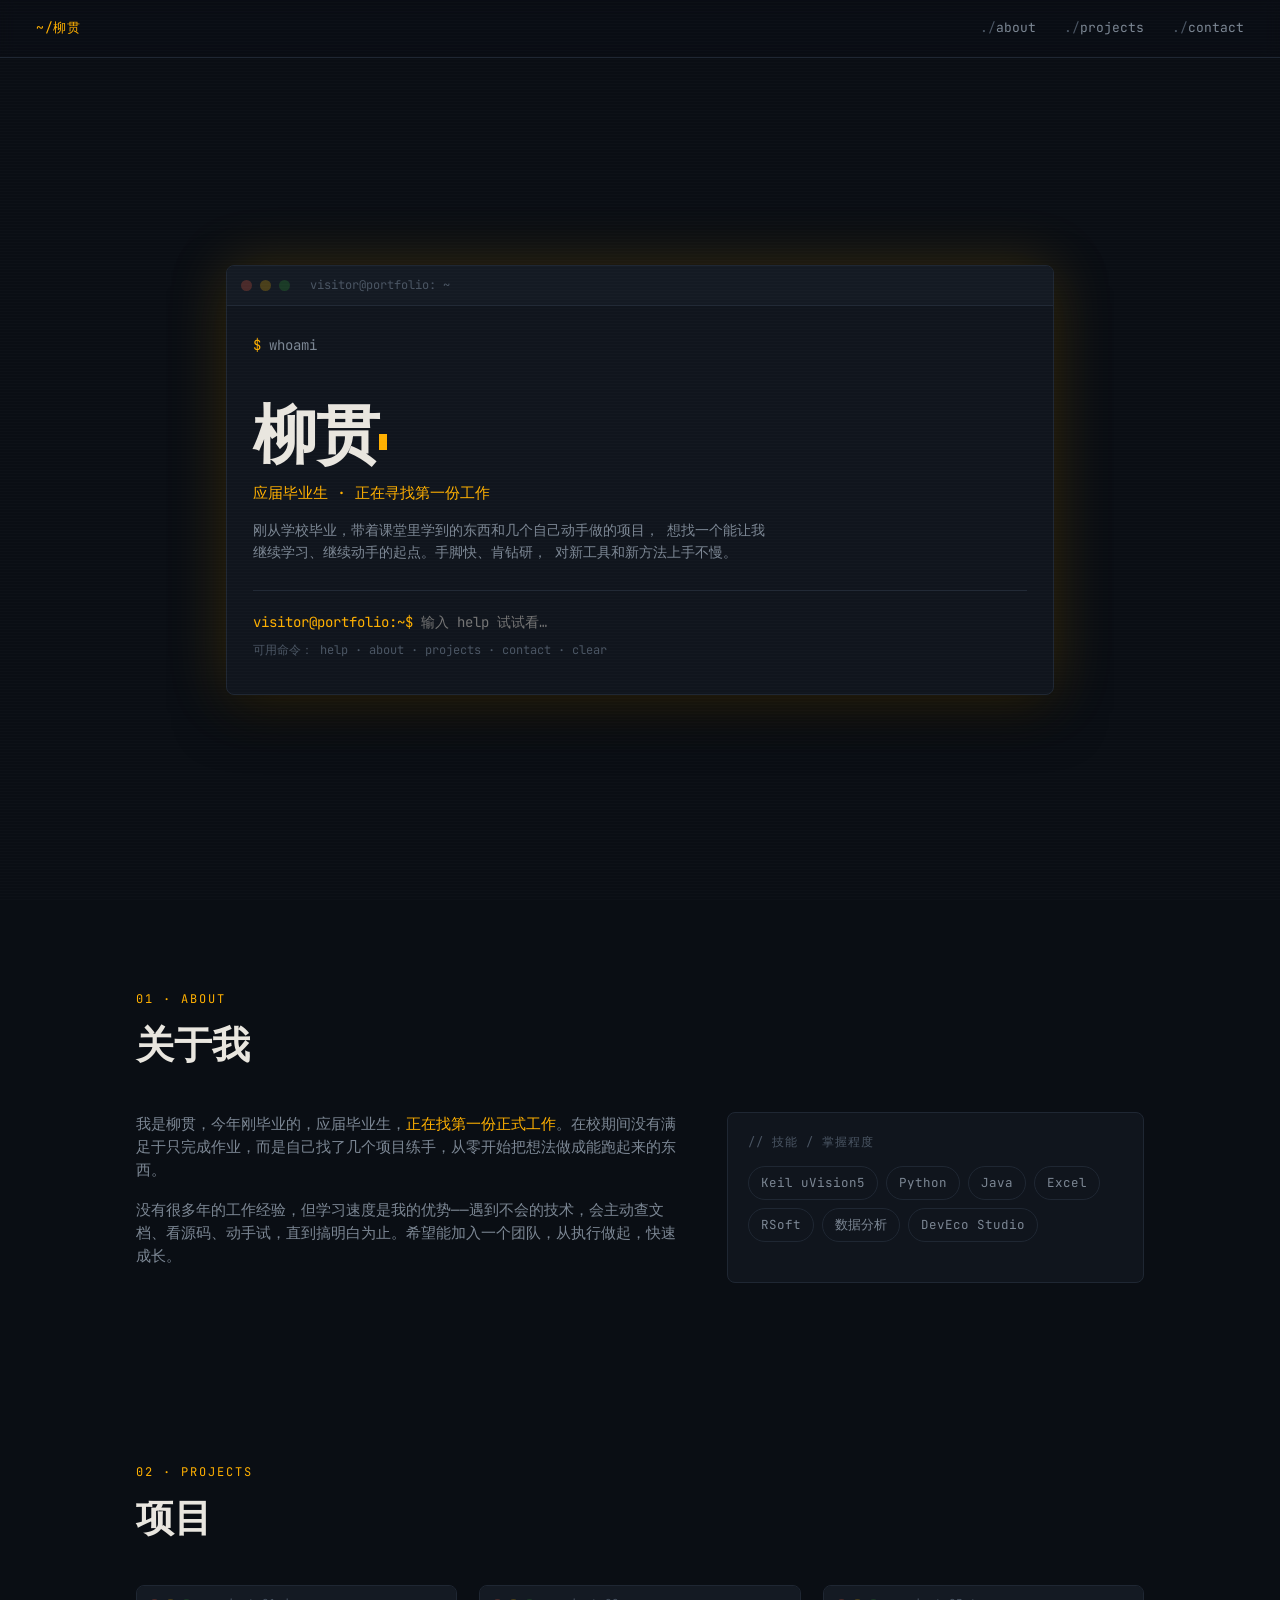
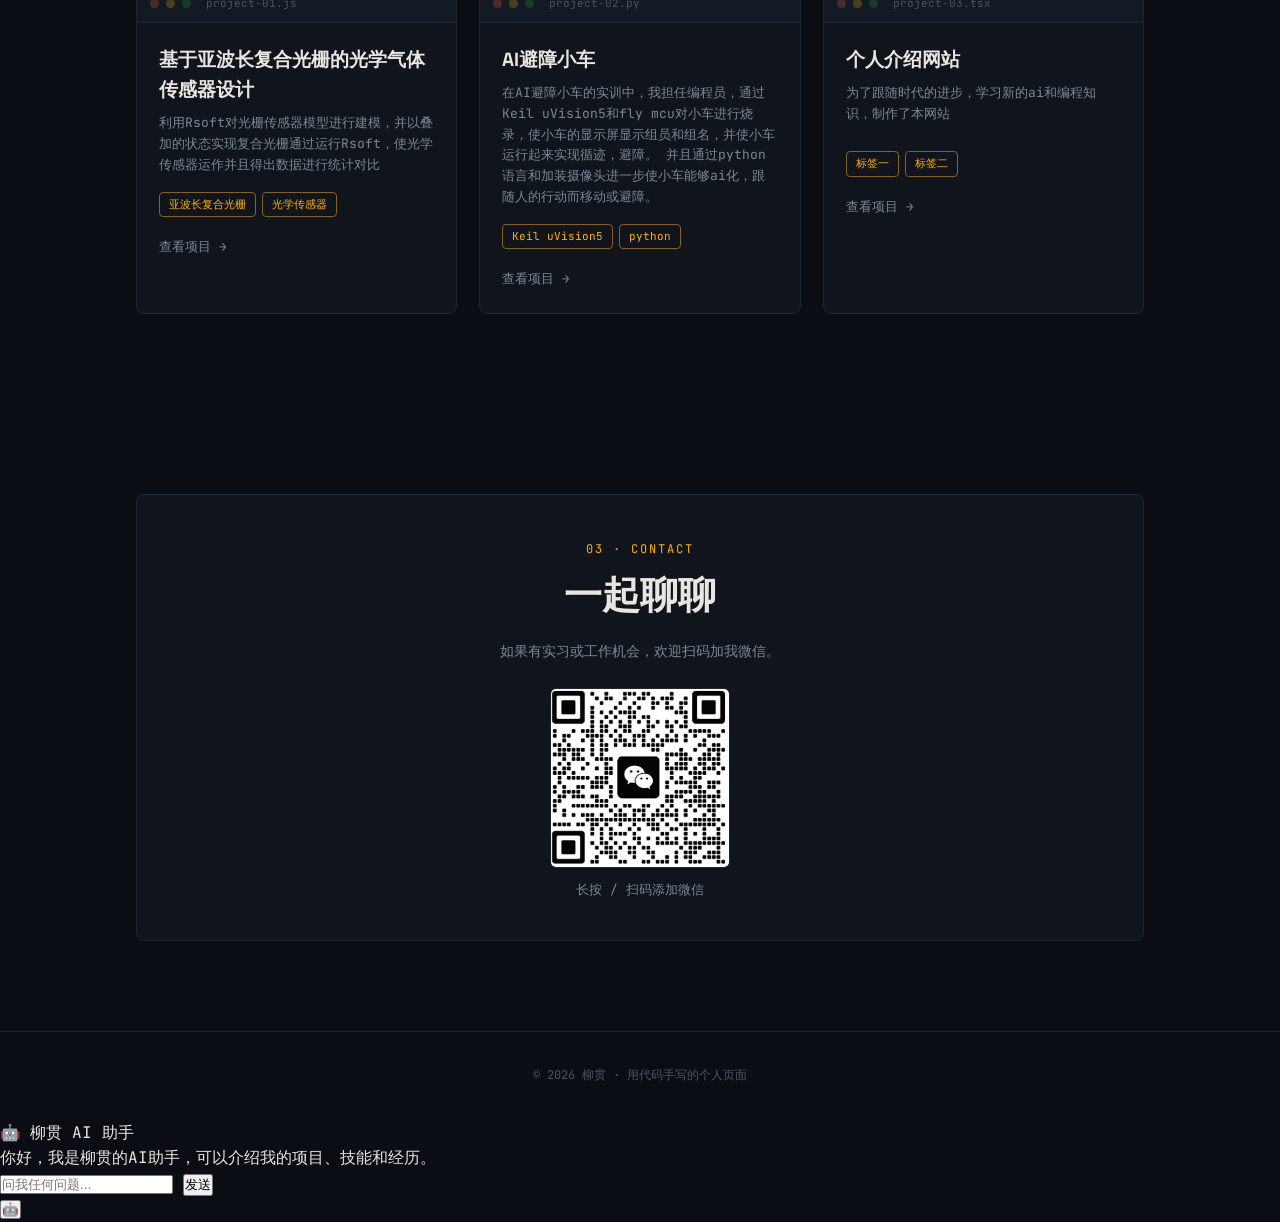
<file: index.html>
<!DOCTYPE html>
<html lang="zh-CN">
<head>
<meta charset="UTF-8">
<meta name="viewport" content="width=device-width, initial-scale=1.0">
<title>柳贯 — 作品集</title>
<link rel="preconnect" href="https://fonts.googleapis.com">
<link href="https://fonts.googleapis.com/css2?family=Space+Grotesk:wght@400;500;600;700&family=JetBrains+Mono:wght@400;500;700&display=swap" rel="stylesheet">
<style>
  :root{
    --bg-deep:#0a0e14;
    --bg-panel:#10151d;
    --bg-panel-2:#141a23;
    --line:#1f2733;
    --amber:#ffb000;
    --amber-dim:#8a611c;
    --amber-glow:rgba(255,176,0,0.18);
    --text-primary:#e9e6df;
    --text-dim:#7c8794;
    --text-faint:#4a5563;
    --font-display:'Space Grotesk',sans-serif;
    --font-mono:'JetBrains Mono',monospace;
  }
  *{margin:0;padding:0;box-sizing:border-box;}
  html{scroll-behavior:smooth;}
  body{
    background:var(--bg-deep);
    color:var(--text-primary);
    font-family:var(--font-mono);
    line-height:1.6;
    overflow-x:hidden;
  }
  body::before{
    content:"";
    position:fixed; inset:0;
    background:repeating-linear-gradient(0deg,rgba(255,255,255,0.015) 0px,rgba(255,255,255,0.015) 1px,transparent 1px,transparent 3px);
    pointer-events:none;
    z-index:100;
  }
  a{color:inherit;text-decoration:none;}
  ::selection{background:var(--amber);color:var(--bg-deep);}

  /* ---- topbar ---- */
  .topbar{
    position:fixed; top:0; left:0; right:0;
    display:flex; justify-content:space-between; align-items:center;
    padding:18px 36px;
    background:rgba(10,14,20,0.85);
    backdrop-filter:blur(8px);
    border-bottom:1px solid var(--line);
    z-index:50;
    font-size:13px;
  }
  .topbar .brand{color:var(--amber); letter-spacing:0.5px;}
  .topbar nav{display:flex; gap:28px;}
  .topbar nav a{color:var(--text-dim); transition:color .2s;}
  .topbar nav a:hover{color:var(--amber);}
  .topbar nav a::before{content:"./"; color:var(--text-faint);}

  /* ---- hero / terminal ---- */
  .hero{
    min-height:100vh;
    display:flex; flex-direction:column; justify-content:center;
    padding:120px 36px 60px;
    max-width:900px;
    margin:0 auto;
  }
  .term-window{
    background:var(--bg-panel);
    border:1px solid var(--line);
    border-radius:8px;
    box-shadow:0 0 60px var(--amber-glow), 0 20px 50px rgba(0,0,0,0.5);
    overflow:hidden;
  }
  .term-bar{
    display:flex; align-items:center; gap:8px;
    padding:10px 14px;
    background:var(--bg-panel-2);
    border-bottom:1px solid var(--line);
  }
  .term-bar .dot{width:11px;height:11px;border-radius:50%;}
  .dot.red{background:#4a2a2a;} .dot.yellow{background:#4a3f1a;} .dot.green{background:#1a3a26;}
  .term-bar .path{margin-left:12px; font-size:12px; color:var(--text-faint);}
  .term-body{padding:28px 26px 34px; font-size:14px; min-height:260px;}
  .term-line{color:var(--text-dim); margin-bottom:6px;}
  .term-line .prompt{color:var(--amber);}
  .cursor{display:inline-block; width:8px; height:16px; background:var(--amber); vertical-align:middle; animation:blink 1s steps(1) infinite;}
  @keyframes blink{50%{opacity:0;}}

  .hero-name{
    font-family:var(--font-display);
    font-size:clamp(36px,7vw,64px);
    font-weight:700;
    color:var(--text-primary);
    margin:18px 0 4px;
    letter-spacing:-1px;
    opacity:0; transform:translateY(10px);
  }
  .hero-role{
    font-size:15px; color:var(--amber);
    margin-bottom:14px;
    opacity:0;
  }
  .hero-desc{
    color:var(--text-dim); font-size:14px; max-width:520px;
    opacity:0;
  }
  .hero-cmd-row{
    display:flex; align-items:center; gap:8px;
    margin-top:26px;
    border-top:1px solid var(--line);
    padding-top:20px;
    opacity:0;
  }
  .hero-cmd-row .prompt{color:var(--amber); font-size:14px;}
  #cmdInput{
    flex:1; background:transparent; border:none; outline:none;
    color:var(--text-primary); font-family:var(--font-mono); font-size:14px;
  }
  .hero-hint{color:var(--text-faint); font-size:12px; margin-top:8px; opacity:0;}

  .reveal{animation:fadeUp .6s ease forwards;}
  @keyframes fadeUp{to{opacity:1; transform:translateY(0);}}

  /* ---- section shared ---- */
  section{padding:90px 36px; max-width:1080px; margin:0 auto;}
  .sec-label{
    font-size:12px; color:var(--amber); letter-spacing:2px;
    margin-bottom:6px;
  }
  .sec-title{
    font-family:var(--font-display); font-size:clamp(26px,4vw,38px);
    font-weight:600; margin-bottom:36px; color:var(--text-primary);
  }

  /* ---- about ---- */
  .about-grid{display:grid; grid-template-columns:1.3fr 1fr; gap:50px;}
  .about-text p{color:var(--text-dim); margin-bottom:16px; font-size:14.5px;}
  .about-text .amber-word{color:var(--amber);}
  .stack-panel{
    background:var(--bg-panel); border:1px solid var(--line); border-radius:8px; padding:20px;
  }
  .stack-panel .panel-title{font-size:12px; color:var(--text-faint); margin-bottom:14px; letter-spacing:1px;}
  .stack-list{list-style:none; display:flex; flex-wrap:wrap; gap:8px;}
  .stack-list li{
    font-size:12.5px; padding:6px 12px; border:1px solid var(--line);
    border-radius:20px; color:var(--text-dim); transition:.2s;
  }
  .stack-list li:hover{border-color:var(--amber-dim); color:var(--amber);}

  /* ---- projects ---- */
  .proj-grid{display:grid; grid-template-columns:repeat(auto-fit,minmax(300px,1fr)); gap:22px;}
  .proj-card{
    background:var(--bg-panel); border:1px solid var(--line); border-radius:8px;
    overflow:hidden; transition:transform .25s, border-color .25s, box-shadow .25s;
  }
  .proj-card:hover{transform:translateY(-4px); border-color:var(--amber-dim); box-shadow:0 12px 30px rgba(0,0,0,0.4);}
  .proj-titlebar{
    display:flex; align-items:center; gap:7px; padding:9px 13px;
    background:var(--bg-panel-2); border-bottom:1px solid var(--line);
  }
  .proj-titlebar .dot{width:9px;height:9px;border-radius:50%;}
  .proj-titlebar span{margin-left:8px; font-size:11px; color:var(--text-faint);}
  .proj-body{padding:22px;}
  .proj-body h3{font-family:var(--font-display); font-size:19px; margin-bottom:8px; color:var(--text-primary);}
  .proj-body p{font-size:13px; color:var(--text-dim); margin-bottom:16px; min-height:52px;}
  .proj-tags{display:flex; gap:6px; flex-wrap:wrap; margin-bottom:16px;}
  .proj-tags span{font-size:11px; color:var(--amber); border:1px solid var(--amber-dim); padding:3px 9px; border-radius:4px;}
  .proj-link{font-size:12.5px; color:var(--text-dim); display:inline-flex; align-items:center; gap:6px;}
  .proj-link:hover{color:var(--amber);}

  /* ---- contact ---- */
  .contact-box{
    background:var(--bg-panel); border:1px solid var(--line); border-radius:8px;
    padding:40px; text-align:center;
  }
  .contact-box .sec-title{margin-bottom:14px;}
  .contact-box p{color:var(--text-dim); margin-bottom:26px; font-size:14px;}
  .contact-links{display:flex; gap:18px; justify-content:center; flex-wrap:wrap;}
  .contact-links a{
    font-size:13px; padding:10px 20px; border:1px solid var(--line); border-radius:6px;
    color:var(--text-primary); transition:.2s;
  }
  .contact-links a:hover{border-color:var(--amber); color:var(--amber);}
  .qr-wrap{display:flex; flex-direction:column; align-items:center; gap:12px;}
  .qr-box{
    width:180px; height:180px; background:#f4f1ea; border-radius:6px;
    display:flex; align-items:center; justify-content:center; overflow:hidden;
    border:1px solid var(--line);
  }
  .qr-box img{width:100%; height:100%; object-fit:cover;}
  .qr-placeholder{font-family:var(--font-mono); font-size:11px; color:#9a8f7a; text-align:center; padding:10px; line-height:1.5;}
  .qr-caption{font-size:12.5px; color:var(--text-dim);}

  footer{
    text-align:center; padding:34px; color:var(--text-faint); font-size:12px;
    border-top:1px solid var(--line);
  }

  @media (max-width:720px){
    .topbar nav{display:none;}
    .about-grid{grid-template-columns:1fr;}
    section{padding:60px 22px;}
  }
  @media (prefers-reduced-motion: reduce){
    *{animation-duration:0.001ms !important; animation-iteration-count:1 !important;}
    html{scroll-behavior:auto;}
  }
</style>
</head>
<body>

<div class="topbar">
  <div class="brand">~/柳贯</div>
  <nav>
    <a href="#about">about</a>
    <a href="#projects">projects</a>
    <a href="#contact">contact</a>
  </nav>
</div>

<section class="hero">
  <div class="term-window">
    <div class="term-bar">
      <div class="dot red"></div><div class="dot yellow"></div><div class="dot green"></div>
      <div class="path">visitor@portfolio: ~</div>
    </div>
    <div class="term-body">
      <div class="term-line"><span class="prompt">$</span> whoami</div>
      <h1 class="hero-name" id="typedName"></h1>
      <div class="hero-role reveal" style="animation-delay:.9s">应届毕业生 · 正在寻找第一份工作</div>
      <p class="hero-desc reveal" style="animation-delay:1.1s">
        刚从学校毕业，带着课堂里学到的东西和几个自己动手做的项目，
        想找一个能让我继续学习、继续动手的起点。手脚快、肯钻研，
        对新工具和新方法上手不慢。
      </p>
      <div class="hero-cmd-row reveal" style="animation-delay:1.3s">
        <span class="prompt">visitor@portfolio:~$</span>
        <input id="cmdInput" type="text" placeholder="输入 help 试试看…" autocomplete="off">
      </div>
      <div class="hero-hint reveal" style="animation-delay:1.4s">可用命令： help · about · projects · contact · clear</div>
    </div>
  </div>
</section>

<section id="about">
  <div class="sec-label">01 · ABOUT</div>
  <h2 class="sec-title">关于我</h2>
  <div class="about-grid">
    <div class="about-text">
      <p>我是柳贯，今年刚毕业的，应届毕业生，<span class="amber-word">正在找第一份正式工作</span>。在校期间没有满足于只完成作业，而是自己找了几个项目练手，从零开始把想法做成能跑起来的东西。</p>
      <p>没有很多年的工作经验，但学习速度是我的优势——遇到不会的技术，会主动查文档、看源码、动手试，直到搞明白为止。希望能加入一个团队，从执行做起，快速成长。</p>
    </div>
    <div class="stack-panel">
      <div class="panel-title">// 技能 / 掌握程度</div>
      <ul class="stack-list">
        <li>Keil uVision5</li><li> Python</li><li>Java</li><li>Excel</li>
        <li>RSoft</li></li><li>数据分析</li><li>DevEco Studio</li>
      </ul>
    </div>
  </div>
</section>

<section id="projects">
  <div class="sec-label">02 · PROJECTS</div>
  <h2 class="sec-title">项目</h2>
  <div class="proj-grid">

    <div class="proj-card">
      <div class="proj-titlebar"><div class="dot red"></div><div class="dot yellow"></div><div class="dot green"></div><span>project-01.js</span></div>
      <div class="proj-body">
        <h3>基于亚波长复合光栅的光学气体传感器设计</h3>
        <p>利用Rsoft对光栅传感器模型进行建模，并以叠加的状态实现复合光栅通过运行Rsoft，使光学传感器运作并且得出数据进行统计对比</p>
        <div class="proj-tags"><span>亚波长复合光栅</span><span>光学传感器</span></div>
        <a class="proj-link" href="#">查看项目 →</a>
      </div>
    </div>

    <div class="proj-card">
      <div class="proj-titlebar"><div class="dot red"></div><div class="dot yellow"></div><div class="dot green"></div><span>project-02.py</span></div>
      <div class="proj-body">
        <h3>AI避障小车</h3>
        <p>在AI避障小车的实训中，我担任编程员，通过Keil uVision5和fly mcu对小车进行烧录，使小车的显示屏显示组员和组名，并使小车运行起来实现循迹，避障。
          并且通过python语言和加装摄像头进一步使小车能够ai化，跟随人的行动而移动或避障。</p>
        <div class="proj-tags"><span>Keil uVision5</span><span>python</span></div>
        <a class="proj-link" href="#">查看项目 →</a>
      </div>
    </div>

    <div class="proj-card">
      <div class="proj-titlebar"><div class="dot red"></div><div class="dot yellow"></div><div class="dot green"></div><span>project-03.tsx</span></div>
      <div class="proj-body">
        <h3>个人介绍网站</h3>
        <p>为了跟随时代的进步，学习新的ai和编程知识，制作了本网站</p>
        <div class="proj-tags"><span>标签一</span><span>标签二</span></div>
        <a class="proj-link" href="#">查看项目 →</a>
      </div>
    </div>

  </div>
</section>

<section id="contact">
  <div class="contact-box">
    <div class="sec-label" style="text-align:left; display:inline-block;">03 · CONTACT</div>
    <h2 class="sec-title">一起聊聊</h2>
    <p>如果有实习或工作机会，欢迎扫码加我微信。</p>
    <div class="qr-wrap">
      <div class="qr-box">
        <!-- 把你的微信二维码图片放到网页同一文件夹，改成 <img src="你的图片文件名.jpg"> 替换下面这行 -->
        <img src="qrcode.jpg">
      </div>
      <div class="qr-caption">长按 / 扫码添加微信</div>
    </div>
  </div>
</section>

<footer>© 2026 柳贯 · 用代码手写的个人页面</footer>

<script>
  // typed name effect
  const nameEl = document.getElementById('typedName');
  const fullName = "柳贯";
  let i = 0;
  function typeName(){
    if(i <= fullName.length){
      nameEl.textContent = fullName.slice(0,i);
      nameEl.style.opacity = 1;
      i++;
      setTimeout(typeName, 90);
    } else {
      const c = document.createElement('span');
      c.className = 'cursor';
      nameEl.appendChild(c);
    }
  }
  setTimeout(typeName, 500);

  // fake terminal command handler
  const input = document.getElementById('cmdInput');
  input.addEventListener('keydown', (e) => {
    if(e.key === 'Enter'){
      const cmd = input.value.trim().toLowerCase();
      input.value = '';
      if(cmd === 'about') document.getElementById('about').scrollIntoView({behavior:'smooth'});
      else if(cmd === 'projects') document.getElementById('projects').scrollIntoView({behavior:'smooth'});
      else if(cmd === 'contact') document.getElementById('contact').scrollIntoView({behavior:'smooth'});
      else if(cmd === 'clear') input.value = '';
      else if(cmd === 'help') input.placeholder = 'try: about / projects / contact / clear';
    }
  });
</script>

</body>
</html>

<!-- AI聊天助手 -->
<div id="ai-chat">

    <div id="chat-header">
        🤖 柳贯 AI 助手
    </div>

    <div id="chat-body">
        <div class="ai-message">
            你好，我是柳贯的AI助手，可以介绍我的项目、技能和经历。
        </div>
    </div>

    <div id="chat-input-box">
        <input 
        id="user-input"
        placeholder="问我任何问题..."
        />

        <button onclick="sendMessage()">
            发送
        </button>
    </div>

</div>


<button id="chat-button">
    🤖
</button>


<script src="chat.js"></script>
</file>
